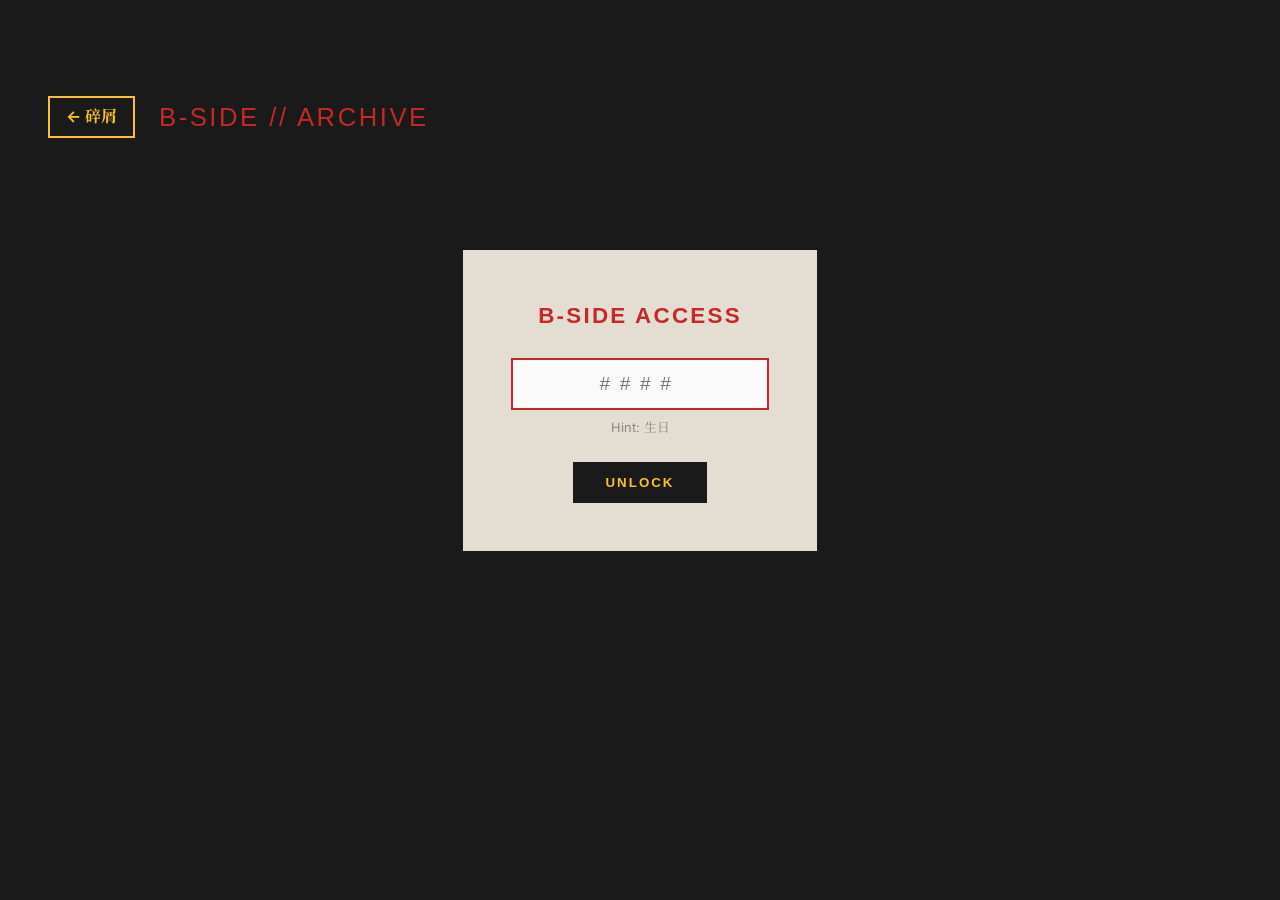
<file: pages/b-side.html>
<!DOCTYPE html>
<html lang="zh-CN">
<head>
  <meta charset="UTF-8">
  <meta name="viewport" content="width=device-width, initial-scale=1.0">
  <title>B-SIDE // 碎屑</title>
  <link rel="preconnect" href="https://fonts.googleapis.com">
  <link rel="preconnect" href="https://fonts.gstatic.com" crossorigin>
  <link href="https://fonts.googleapis.com/css2?family=Inter:wght@400;700;900&family=Noto+Serif+SC:wght@400;700&family=ZCOOL+XiaoWei&display=swap" rel="stylesheet">
  <link rel="stylesheet" href="../style.css">
  <style>
    .archive-page { background: var(--black); min-height: 100vh; padding: 6rem 3rem; }
    .archive-nav { display:flex; align-items:center; gap:1.5rem; margin-bottom:4rem; }
    .archive-nav-back { font-weight:700; border:2px solid var(--yellow); color:var(--yellow); padding:0.4rem 1rem; transition: all .2s; }
    .archive-nav-back:hover { background: var(--yellow); color: var(--black); }
    .archive-nav-title { font-family:'Archivo Black',sans-serif; font-size:1.6rem; color:var(--red); letter-spacing:0.1em; }
    .archive-bs-item { background: rgba(255,255,255,.05); padding: 1.5rem; border-left: 3px solid var(--yellow); margin-bottom: 1.5rem; }
    .archive-bs-date { font-size:.8rem; color:var(--yellow); display:block; margin-bottom:.5rem; }
    .archive-bs-item p { color: var(--white); line-height: 1.8; }
    .archive-empty { color:var(--gray); font-size:1.1rem; }
    .archive-bs-lock { display:flex; align-items:center; justify-content:center; min-height:40vh; }
    .archive-bs-lock-panel { background: var(--paper); padding: 3rem; border: 3px solid var(--black); text-align:center; max-width: 360px; width: 90%; }
    .archive-bs-lock-panel h3 { font-family:'Archivo Black',sans-serif; font-size:1.4rem; color:var(--red); margin-bottom:1.5rem; letter-spacing:.1em; }
    .archive-bs-lock-panel input { width:100%; padding:.8rem; font-size:1.2rem; text-align:center; letter-spacing:.5em; border:2px solid var(--black); background:var(--white); margin-bottom:.5rem; outline:none; }
    .archive-bs-lock-panel input:focus { border-color: var(--red); }
    .archive-bs-hint { font-size:.8rem; color:var(--gray); margin-bottom:1.5rem; }
    .archive-bs-lock-panel button { background: var(--black); color: var(--yellow); border:none; padding:.8rem 2rem; font-weight:700; letter-spacing:.15em; cursor:pointer; transition: background .2s; }
    .archive-bs-lock-panel button:hover { background: var(--red); color: var(--white); }
  </style>
</head>
<body>
  <div class="archive-page">
    <nav class="archive-nav"></nav>
    <div id="archive-content"></div>
  </div>
  <script src="../data.js"></script>
  <script src="archive.js"></script>
  <script>document.addEventListener('DOMContentLoaded', () => ArchiveApp.init('b-side'));</script>
</body>
</html>
</file>
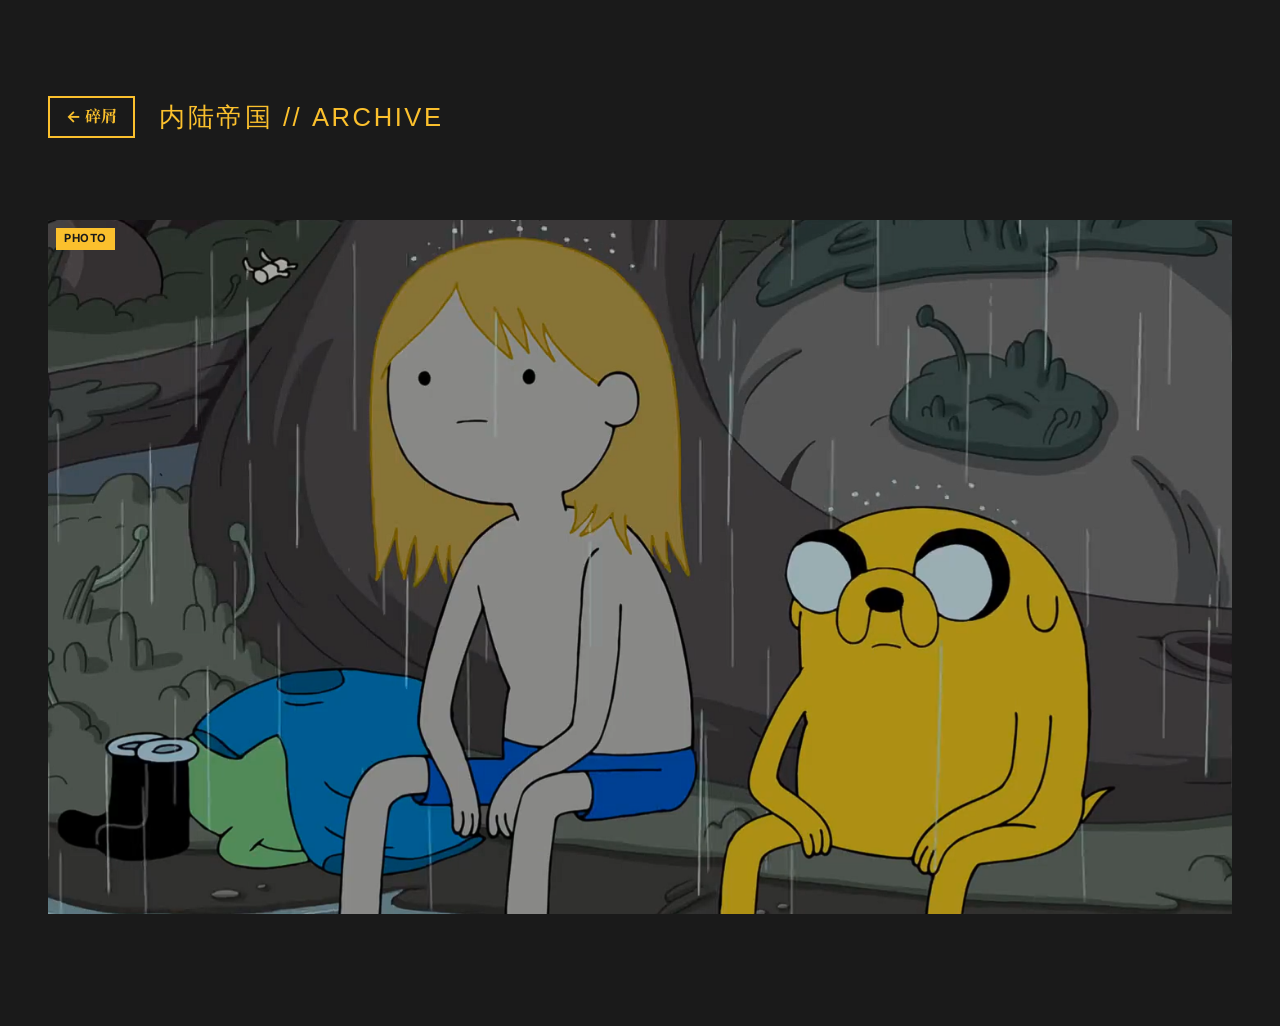
<file: pages/inland-empire.html>
<!DOCTYPE html>
<html lang="zh-CN">
<head>
  <meta charset="UTF-8">
  <meta name="viewport" content="width=device-width, initial-scale=1.0">
  <title>内陆帝国 // 碎屑</title>
  <link rel="preconnect" href="https://fonts.googleapis.com">
  <link rel="preconnect" href="https://fonts.gstatic.com" crossorigin>
  <link href="https://fonts.googleapis.com/css2?family=Inter:wght@400;700;900&family=Noto+Serif+SC:wght@400;700&family=ZCOOL+XiaoWei&display=swap" rel="stylesheet">
  <link rel="stylesheet" href="../style.css">
  <style>
    .archive-page { background: var(--black); min-height: 100vh; padding: 6rem 3rem; }
    .archive-nav { display:flex; align-items:center; gap:1.5rem; margin-bottom:4rem; }
    .archive-nav-back { font-weight:700; border:2px solid var(--yellow); color:var(--yellow); padding:0.4rem 1rem; transition: all .2s; }
    .archive-nav-back:hover { background: var(--yellow); color: var(--black); }
    .archive-nav-title { font-family:'Archivo Black',sans-serif; font-size:1.6rem; color:var(--yellow); letter-spacing:0.1em; }
    .archive-ie-grid { column-count: 4; column-gap: 1rem; }
    .archive-ie-item { break-inside: avoid; margin-bottom: 1rem; position: relative; overflow: hidden; background: var(--paper); }
    .archive-ie-item img { width: 100%; height: auto; display: block; max-width: 100%; }
    .archive-ie-category { position: absolute; top: .5rem; left: .5rem; background: var(--yellow); color: var(--black); font-size: .7rem; font-weight: 700; padding: 2px 8px; text-transform: uppercase; letter-spacing: .05em; }
    .archive-ie-caption { position: absolute; bottom: 0; left: 0; right: 0; padding: .75rem; background: linear-gradient(to top, rgba(26,26,26,0.9), transparent); color: var(--white); font-size: .85rem; transform: translateY(100%); transition: transform .3s; }
    .archive-ie-item:hover .archive-ie-caption { transform: translateY(0); }
    .archive-empty { color:var(--gray); font-size:1.1rem; }
    @media (max-width: 1024px) { .archive-ie-grid { column-count: 3; } }
    @media (max-width: 768px) { .archive-ie-grid { column-count: 2; } }
    @media (max-width: 480px) { .archive-ie-grid { column-count: 1; } }
  </style>
</head>
<body>
  <div class="archive-page">
    <nav class="archive-nav"></nav>
    <div class="archive-ie-grid" id="archive-content"></div>
  </div>
  <script src="../data.js"></script>
  <script src="archive.js"></script>
  <script>document.addEventListener('DOMContentLoaded', () => ArchiveApp.init('inland-empire'));</script>
</body>
</html>
</file>
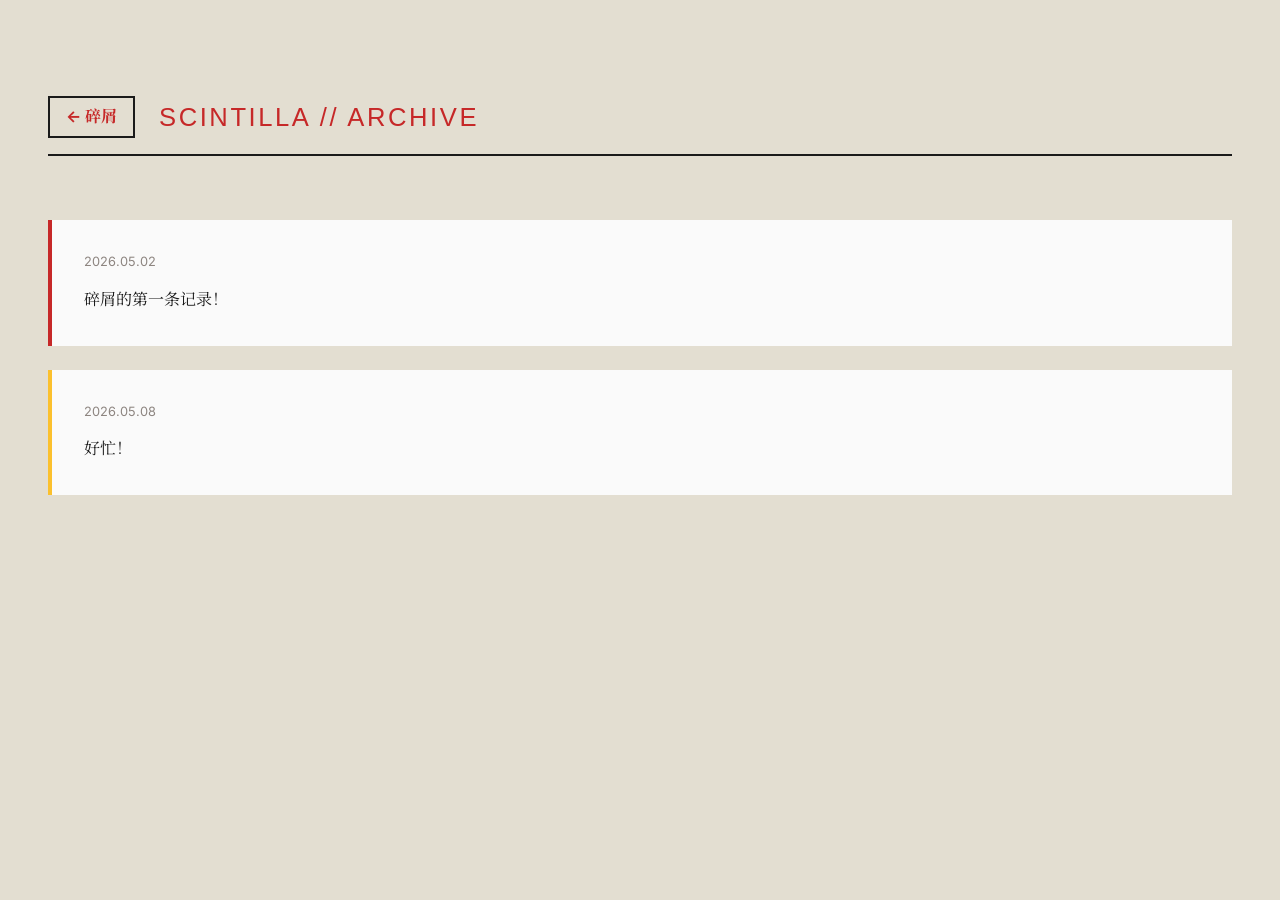
<file: pages/scintilla.html>
<!DOCTYPE html>
<html lang="zh-CN">
<head>
  <meta charset="UTF-8">
  <meta name="viewport" content="width=device-width, initial-scale=1.0">
  <title>SCINTILLA // 碎屑</title>
  <link rel="preconnect" href="https://fonts.googleapis.com">
  <link rel="preconnect" href="https://fonts.gstatic.com" crossorigin>
  <link href="https://fonts.googleapis.com/css2?family=Inter:wght@400;700;900&family=Noto+Serif+SC:wght@400;700&family=ZCOOL+XiaoWei&display=swap" rel="stylesheet">
  <link rel="stylesheet" href="../style.css">
  <style>
    .archive-page { background: var(--paper); min-height: 100vh; padding: 6rem 3rem; }
    .archive-nav { display:flex; align-items:center; gap:1.5rem; margin-bottom:4rem; }
    .archive-nav-back { font-weight:700; border:2px solid var(--black); padding:0.4rem 1rem; transition: all .2s; }
    .archive-nav-back:hover { background: var(--black); color: var(--yellow); }
    .archive-nav-title { font-family:'Archivo Black',sans-serif; font-size:1.6rem; color:var(--red); letter-spacing:0.1em; }
    .archive-sci-item { background: var(--white); padding:2rem; border-left:4px solid var(--red); margin-bottom:1.5rem; transition: transform .2s; }
    .archive-sci-item:hover { transform: translateY(-4px); box-shadow:0 10px 30px rgba(0,0,0,.08); }
    .archive-sci-item:nth-child(even) { border-left-color: var(--yellow); }
    .archive-sci-date { font-size:.8rem; color:var(--gray); display:block; margin-bottom:.75rem; }
    .archive-sci-text { font-size:1rem; line-height:1.8; color:var(--black); }
    .archive-sci-tag { display:inline-block; margin-top:1rem; font-size:.75rem; color:var(--red); border:1px solid var(--red); padding:2px 8px; text-transform:uppercase; letter-spacing:.1em; }
    .archive-empty { color:var(--gray); font-size:1.1rem; }
  </style>
</head>
<body>
  <div class="archive-page">
    <nav class="archive-nav"></nav>
    <div id="archive-content"></div>
  </div>
  <script src="../data.js"></script>
  <script src="archive.js"></script>
  <script>document.addEventListener('DOMContentLoaded', () => ArchiveApp.init('scintilla'));</script>
</body>
</html>
</file>
<file: style.css>
/* ========================================
   碎屑 - 构成主义风格个人博客 (重构版)
   ======================================== */

/* CSS Variables */
:root {
  --paper: #E3DED1;
  --red: #C62828;
  --black: #1A1A1A;
  --yellow: #FBC02D;
  --white: #FAFAFA;
  --gray: #8D8580;
  --grid-unit: 8px;

  /* 动画时间 */
  --transition-fast: 0.3s;
  --transition-medium: 0.6s;
  --transition-slow: 1.2s;
}

/* Reset & Base */
*, *::before, *::after {
  margin: 0;
  padding: 0;
  box-sizing: border-box;
}

html {
  scroll-behavior: smooth;
  font-size: 16px;
}

body {
  font-family: 'Inter', 'Noto Serif SC', serif;
  background-color: var(--paper);
  color: var(--black);
  line-height: 1.6;
  overflow-x: hidden;
}

a {
  text-decoration: none;
  color: inherit;
}

img {
  max-width: 100%;
  display: block;
}

/* ========================================
   SVG 定义
   ======================================== */
.svg-defs {
  position: absolute;
  width: 0;
  height: 0;
  overflow: hidden;
}

/* ========================================
   导航栏
   ======================================== */
.nav {
  position: fixed;
  top: 0;
  left: 0;
  right: 0;
  z-index: 1000;
  display: flex;
  align-items: center;
  justify-content: space-between;
  padding: 1rem 3rem;
  background: var(--black);
  box-shadow: 0 4px 30px rgba(0, 0, 0, 0.2);
  transition: transform 0.3s ease, background 0.3s ease;
}

.nav-scrolled {
  background: rgba(26, 26, 26, 0.95);
  backdrop-filter: blur(10px);
}

.nav-geo-line {
  position: absolute;
  background: var(--red);
}

.nav-geo-line-1 {
  top: 0;
  left: 0;
  width: 100%;
  height: 4px;
}

.nav-logo {
  font-family: 'Archivo Black', 'Noto Serif SC', serif;
  font-size: 1.8rem;
  color: var(--white);
  display: inline-block;
  position: relative;
  z-index: 2;
}

.nav-logo::after {
  content: '';
  position: absolute;
  bottom: -4px;
  left: 0;
  width: 100%;
  height: 3px;
  background: var(--yellow);
  transform: scaleX(0);
  transform-origin: left;
  transition: transform var(--transition-fast);
}

.nav-logo:hover::after {
  transform: scaleX(1);
}

.nav-links {
  display: flex;
  gap: 2.5rem;
  position: relative;
  z-index: 2;
}

.nav-link {
  color: var(--white);
  font-weight: 700;
  font-size: 0.9rem;
  letter-spacing: 0.1em;
  text-transform: uppercase;
  position: relative;
  padding: 0.5rem 0;
  transition: color var(--transition-fast);
}

.nav-link::before {
  content: '';
  position: absolute;
  top: 0;
  left: -10px;
  width: 3px;
  height: 0;
  background: var(--red);
  transition: height var(--transition-fast);
}

.nav-link:hover {
  color: var(--yellow);
}

.nav-link:hover::before {
  height: 100%;
}

.nav-geo-circle {
  position: absolute;
  right: 15%;
  top: 50%;
  transform: translateY(-50%);
  width: 60px;
  height: 60px;
  border-radius: 50%;
  border: 3px solid var(--red);
  opacity: 0.6;
  animation: pulse 3s ease-in-out infinite;
}

/* ========================================
   Hero 区域
   ======================================== */
.hero {
  position: relative;
  min-height: 100vh;
  display: flex;
  align-items: center;
  justify-content: center;
  overflow: hidden;
  padding-top: 60px;
}

.hero-grid-bg {
  position: absolute;
  inset: 0;
  background-image:
    linear-gradient(to right, rgba(26, 26, 26, 0.05) 1px, transparent 1px),
    linear-gradient(to bottom, rgba(26, 26, 26, 0.05) 1px, transparent 1px);
  background-size: 60px 60px;
  pointer-events: none;
}

/* 几何装饰 */
.geo-circle {
  position: absolute;
  border-radius: 50%;
  opacity: 0;
  transform: scale(0) translateY(50px);
  transition: none;
}

.geo-circle.visible {
  animation: geoFloatIn 1.2s cubic-bezier(0.34, 1.56, 0.64, 1) forwards;
}

.geo-circle-1 {
  width: clamp(200px, 30vw, 400px);
  height: clamp(200px, 30vw, 400px);
  background: var(--red);
  top: 15%;
  right: 10%;
  z-index: 1;
}

.geo-circle-2 {
  width: clamp(80px, 10vw, 150px);
  height: clamp(80px, 10vw, 150px);
  background: var(--yellow);
  bottom: 25%;
  left: 8%;
  z-index: 3;
}

.geo-rect {
  position: absolute;
  opacity: 0;
  transform: scale(0.8) rotate(var(--start-rot, 30deg)) translateY(30px);
  transition: none;
}

.geo-rect.visible {
  animation: geoRectIn 1s cubic-bezier(0.34, 1.2, 0.64, 1) forwards;
}

.geo-rect-1 {
  width: clamp(100px, 15vw, 200px);
  height: clamp(200px, 35vw, 450px);
  background: var(--yellow);
  top: 20%;
  left: 5%;
  transform: rotate(15deg);
  z-index: 2;
  --start-rot: 30deg;
}

.geo-rect-2 {
  width: clamp(80px, 12vw, 180px);
  height: clamp(120px, 20vw, 300px);
  background: var(--black);
  bottom: 15%;
  right: 15%;
  transform: rotate(-25deg);
  z-index: 2;
  --start-rot: -40deg;
}

/* SVG 几何线条 */
.geo-lines {
  position: absolute;
  inset: 0;
  width: 100%;
  height: 100%;
  pointer-events: none;
  z-index: 1;
  opacity: 0;
  transition: opacity 1s ease 0.5s;
}

.geo-lines.visible {
  opacity: 1;
}

.geo-line {
  stroke: var(--black);
  stroke-width: 1;
  stroke-dasharray: 200;
  stroke-dashoffset: 200;
  transition: stroke-dashoffset 1.5s ease-out;
}

.geo-lines.visible .geo-line-1 {
  stroke-dashoffset: 0;
  transition-delay: 0.6s;
}

.geo-lines.visible .geo-line-2 {
  stroke-dashoffset: 0;
  stroke: var(--red);
  stroke-width: 2;
  transition-delay: 0.9s;
}

.geo-lines.visible .geo-line-3 {
  stroke-dashoffset: 0;
  stroke: var(--yellow);
  stroke-width: 1.5;
  transition-delay: 1.2s;
}

/* 三角形装饰 */
.geo-triangle {
  position: absolute;
  bottom: 10%;
  right: 30%;
  width: 0;
  height: 0;
  border-left: 60px solid transparent;
  border-right: 60px solid transparent;
  border-bottom: 100px solid var(--red);
  opacity: 0;
  transform: translateY(50px) scale(0.5);
  transition: none;
  z-index: 4;
}

.geo-triangle.visible {
  animation: geoTriangleIn 0.8s cubic-bezier(0.34, 1.3, 0.64, 1) 1s forwards;
}

/* 十字装饰 */
.geo-cross {
  position: absolute;
  top: 30%;
  left: 25%;
  width: 40px;
  height: 40px;
  opacity: 0;
  transform: scale(0) rotate(-90deg);
  transition: none;
  z-index: 3;
}

.geo-cross.visible {
  animation: geoCrossIn 0.6s cubic-bezier(0.34, 1.56, 0.64, 1) 0.8s forwards;
}

.geo-cross::before,
.geo-cross::after {
  content: '';
  position: absolute;
  background: var(--black);
  top: 50%;
  left: 0;
  width: 100%;
  height: 3px;
}

.geo-cross::before {
  transform: translateY(-50%) rotate(0deg);
}

.geo-cross::after {
  transform: translateY(-50%) rotate(90deg);
}

/* Hero 内容 */
.hero-content {
  position: relative;
  z-index: 100;
  text-align: center;
}

.hero-title {
  font-family: 'ZCOOL XiaoWei', "Microsoft YaHei", sans-serif;
  font-size: clamp(6rem, 25vw, 18rem);
  font-weight: 900;
  line-height: 0.85;
  color: var(--black);
  position: relative;
  z-index: 50;
  opacity: 0;
  transform: translateY(40px);
  transition: opacity 1s ease, transform 1.2s cubic-bezier(0.2, 1, 0.3, 1);
  letter-spacing: -0.05em;
}

.hero-title.visible {
  opacity: 1;
  transform: translateY(0);
}

.hero-title-line {
  display: inline-block;
  position: relative;
  z-index: 60;
  transition: transform 0.5s ease;
}

/* 让两个字产生错落感 */
.hero-title-line:nth-child(1) {
  transform: translateY(-0.1em);
}

.hero-title-line:nth-child(2) {
  transform: translateY(0.1em);
  color: var(--red);
}

/* 标题背后的白色块 */
.hero-title::before {
  content: '';
  position: absolute;
  top: 50%;
  left: 50%;
  transform: translate(-50%, -50%) scaleX(0);
  width: 140%;
  height: 110%;
  background: #FFFFFF;
  z-index: -1;
  transition: transform 1.2s cubic-bezier(0.2, 1, 0.3, 1) 0.6s;
  box-shadow: 15px 15px 0px rgba(198, 40, 40, 0.2);
}

.hero-title.visible::before {
  transform: translate(-50%, -50%) scaleX(1);
}

.hero-subtitle {
  font-size: clamp(0.9rem, 1.5vw, 1.2rem);
  color: var(--black);
  margin-top: 3rem;
  font-weight: 700;
  text-transform: uppercase;
  letter-spacing: 0.5em;
  background: var(--yellow);
  display: inline-block;
  padding: 5px 20px;
  opacity: 0;
  transform: translateY(20px);
  transition: all 0.8s ease 1s;
}

.hero-subtitle.visible {
  opacity: 1;
  transform: translateY(0);
}

/* ========================================
   通用 Section 样式
   ======================================== */
.section {
  padding: 6rem 3rem;
  position: relative;
}

.section-header {
  display: flex;
  align-items: center;
  gap: 1.5rem;
  margin-bottom: 4rem;
  position: relative;
}

.section-number {
  font-family: 'Archivo Black', sans-serif;
  font-size: 3rem;
  color: var(--red);
  opacity: 0.3;
  line-height: 1;
}

.section-title {
  font-family: 'ZCOOL XiaoWei', 'Noto Serif SC', serif;
  font-size: clamp(2rem, 5vw, 3.5rem);
  font-weight: 400;
  position: relative;
}

.section-title::before {
  content: '';
  position: absolute;
  left: -15px;
  top: 50%;
  width: 8px;
  height: 8px;
  background: var(--red);
  border-radius: 50%;
  transform: translateY(-50%);
}

.section-line {
  flex: 1;
  height: 2px;
  background: linear-gradient(to right, var(--black), transparent);
}

/* 几何进入按钮 */
.geo-enter-btn {
  display: inline-flex;
  align-items: center;
  justify-content: center;
  width: 48px;
  height: 48px;
  background: var(--black);
  color: var(--yellow);
  font-size: 1.2rem;
  transform: rotate(0deg);
  transition: transform var(--transition-fast), background var(--transition-fast);
  flex-shrink: 0;
  border: 2px solid var(--black);
}

.geo-enter-btn:hover {
  background: var(--red);
  color: var(--white);
  transform: rotate(-5deg);
}

/* ========================================
   SCINTILLA
   ======================================== */
.scintilla-section {
  background: var(--paper);
}

.scintilla-grid {
  display: grid;
  grid-template-columns: repeat(auto-fit, minmax(300px, 1fr));
  gap: 2rem;
}

.scintilla-item {
  background: var(--white);
  padding: 2rem;
  position: relative;
  border-left: 4px solid var(--red);
  transition: all var(--transition-fast);
  opacity: 0;
  animation: diaryIn 0.8s ease-out forwards;
  cursor: pointer;
}

.scintilla-item:nth-child(even) {
  border-left-color: var(--yellow);
}

.scintilla-item:hover {
  transform: translateY(-5px);
  box-shadow: 0 10px 30px rgba(0, 0, 0, 0.1);
}

.scintilla-title {
  font-family: 'ZCOOL XiaoWei', 'Noto Serif SC', serif;
  font-size: 1.2rem;
  color: var(--black);
  margin-bottom: 0.5rem;
}

.scintilla-date {
  font-size: 0.8rem;
  color: var(--gray);
  margin-bottom: 0.5rem;
  display: block;
}

.scintilla-text {
  font-size: 1rem;
  line-height: 1.8;
  color: var(--black);
}

.scintilla-tag {
  display: inline-block;
  margin-top: 1rem;
  font-size: 0.75rem;
  color: var(--red);
  border: 1px solid var(--red);
  padding: 2px 8px;
  text-transform: uppercase;
  letter-spacing: 0.1em;
}

.scintilla-item:nth-child(even) .scintilla-tag {
  color: var(--yellow);
  border-color: var(--yellow);
}

.scintilla-geo-accent {
  position: absolute;
  top: 0;
  right: 0;
  width: 40px;
  height: 40px;
  background: var(--red);
  clip-path: polygon(100% 0, 0 0, 100% 100%);
  opacity: 0.1;
}

.scintilla-item:nth-child(even) .scintilla-geo-accent {
  background: var(--yellow);
}

/* ========================================
   内陆帝国
   ======================================== */
.inland-empire-section {
  background: var(--black);
  padding: 6rem 3rem;
}

.inland-empire-section .section-title {
  color: var(--white);
}

.inland-empire-section .section-number {
  color: var(--yellow);
}

.inland-empire-section .geo-enter-btn {
  background: var(--yellow);
  color: var(--black);
  border-color: var(--yellow);
}

.inland-empire-section .geo-enter-btn:hover {
  background: var(--red);
  color: var(--white);
  border-color: var(--red);
}

/* 多列瀑布流：图片比例完全自适应 */
.inland-empire-grid {
  column-count: 4;
  column-gap: 1rem;
}

.ie-item {
  break-inside: avoid;
  margin-bottom: 1rem;
  position: relative;
  overflow: hidden;
  background: var(--paper);
  transform: rotate(0deg);
  transition: transform var(--transition-fast);
  cursor: pointer;
}

.ie-item:hover {
  transform: scale(1.02);
  z-index: 10;
}

.ie-item img {
  width: 100%;
  height: auto;
  display: block;
  max-width: 100%;
}

.ie-caption {
  position: absolute;
  bottom: 0;
  left: 0;
  right: 0;
  padding: 0.75rem;
  background: linear-gradient(to top, rgba(26, 26, 26, 0.9), transparent);
  color: var(--white);
  font-size: 0.85rem;
  transform: translateY(100%);
  transition: transform var(--transition-fast);
}

.ie-item:hover .ie-caption {
  transform: translateY(0);
}

.ie-item {
  cursor: pointer;
}

.ie-overlay {
  position: absolute;
  inset: 0;
  background: rgba(26,26,26,0.75);
  display: flex;
  flex-direction: column;
  align-items: center;
  justify-content: center;
  gap: 0.5rem;
  padding: 1rem;
}

.ie-category {
  position: absolute;
  top: 0.5rem;
  left: 0.5rem;
  background: var(--yellow);
  color: var(--black);
  font-size: 0.7rem;
  font-weight: 700;
  padding: 2px 8px;
  text-transform: uppercase;
  letter-spacing: 0.05em;
}

/* ========================================
   万有引力之虹
   ======================================== */
.gravity-rainbow-section {
  background: var(--paper);
  position: relative;
  overflow: hidden;
}

.gravity-rainbow-section::before {
  content: '';
  position: absolute;
  top: 0;
  right: 0;
  width: 40%;
  height: 100%;
  background: var(--yellow);
  opacity: 0.1;
  clip-path: polygon(30% 0, 100% 0, 100% 100%, 0 100%);
  pointer-events: none;
}

.gravity-rainbow-container {
  display: grid;
  grid-template-columns: repeat(auto-fit, minmax(350px, 1fr));
  gap: 3rem;
  position: relative;
  z-index: 1;
}

.gr-item {
  background: var(--white);
  padding: 2.5rem;
  position: relative;
  cursor: pointer;
  border-top: 4px solid var(--black);
  transition: all var(--transition-fast);
}

.gr-item:hover {
  transform: translateY(-8px);
  box-shadow: 0 15px 40px rgba(0, 0, 0, 0.15);
}

.gr-geo-decor {
  position: absolute;
  top: 0;
  right: 0;
  width: 80px;
  height: 80px;
  background: var(--red);
  clip-path: polygon(100% 0, 0 0, 100% 100%);
}

.gr-date {
  font-size: 0.8rem;
  color: var(--gray);
  margin-bottom: 0.5rem;
  display: block;
}

.gr-title {
  font-family: 'ZCOOL XiaoWei', 'Noto Serif SC', serif;
  font-size: 1.5rem;
  margin-bottom: 1.5rem;
  position: relative;
}

.gr-md-preview {
  font-size: 0.95rem;
  line-height: 1.8;
  color: var(--gray);
}

.gr-item {
  cursor: pointer;
}

.gr-md-body {
  margin-top: 1rem;
  padding-top: 1rem;
  border-top: 2px solid var(--paper);
}

.gr-md-full {
  font-size: 0.95rem;
  line-height: 1.8;
  color: var(--black);
}

.gr-md-full h1,
.gr-md-full h2,
.gr-md-full h3 {
  color: var(--black);
  margin: 1.2rem 0 0.6rem;
}

.gr-md-full p {
  margin-bottom: 0.8rem;
}

.gr-md-content h1,
.gr-md-content h2,
.gr-md-content h3 {
  color: var(--black);
  margin: 1.2rem 0 0.6rem;
}

.gr-md-content p {
  margin-bottom: 0.8rem;
}

.gr-tags {
  margin-top: 1rem;
  display: flex;
  flex-wrap: wrap;
  gap: 0.5rem;
}

.gr-tag {
  font-size: 0.75rem;
  background: var(--paper);
  color: var(--black);
  padding: 2px 8px;
  border: 1px solid var(--black);
}

/* ========================================
   宣言区（原台词区）
   ======================================== */
.manifesto-section {
  background: var(--black);
  color: var(--white);
  position: relative;
  overflow: hidden;
  padding: 8rem 3rem;
  min-height: 60vh;
  display: flex;
  align-items: center;
  justify-content: center;
}

.manifesto-bg-geo {
  position: absolute;
  inset: 0;
  background:
    radial-gradient(circle at 20% 30%, var(--red) 0%, transparent 30%),
    radial-gradient(circle at 80% 70%, var(--yellow) 0%, transparent 25%);
  opacity: 0.1;
  animation: bgFloat 20s ease-in-out infinite;
  pointer-events: none;
}

.manifesto-quote {
  position: relative;
  z-index: 1;
  max-width: 900px;
  margin: 0 auto;
  text-align: center;
  padding: 2rem;
  background: rgba(198, 40, 40, 0.08);
  border: 2px solid rgba(251, 192, 45, 0.2);
}

.manifesto-quote p {
  font-family: 'Noto Serif SC', serif;
  font-size: clamp(1.5rem, 4vw, 2.5rem);
  line-height: 1.8;
  color: var(--white);
  letter-spacing: 0.02em;
}

/* ========================================
   B-side 隐秘入口
   ======================================== */
.bside-trigger {
  position: absolute;
  bottom: 140px;
  right: 8%;
  z-index: 998;
  cursor: pointer;
  width: 24px;
  height: 24px;
}

.bside-shape {
  width: 100%;
  height: 100%;
  background: var(--red);
  animation: bsideEnter 0.8s ease-out forwards, bsideBlink 2.2s ease-in-out infinite 0.8s;
}

@keyframes bsideEnter {
  from {
    opacity: 0;
    transform: translateY(20px) scale(0.6);
  }
  to {
    opacity: 1;
    transform: none;
  }
}

@keyframes bsideBlink {
  0%, 100% {
    opacity: 0.35;
    box-shadow: 0 0 0 transparent;
  }
  50% {
    opacity: 1;
    box-shadow: 0 0 14px 2px var(--red);
  }
}

/* B-side 弹窗 */
.bside-modal {
  position: fixed;
  inset: 0;
  background: rgba(26, 26, 26, 0.85);
  z-index: 2000;
  display: none;
  align-items: center;
  justify-content: center;
  backdrop-filter: blur(4px);
}

.bside-modal.active {
  display: flex;
}

.bside-panel {
  background: var(--paper);
  padding: 3rem;
  position: relative;
  border: 3px solid var(--black);
  max-width: 360px;
  width: 90%;
  text-align: center;
}

.bside-close {
  position: absolute;
  top: 1rem;
  right: 1rem;
  background: none;
  border: none;
  font-size: 1.2rem;
  cursor: pointer;
  color: var(--black);
}

.bside-hint {
  font-family: 'Archivo Black', sans-serif;
  font-size: 1.4rem;
  margin-bottom: 1.5rem;
  color: var(--red);
  letter-spacing: 0.1em;
}

.bside-input {
  width: 100%;
  padding: 0.8rem;
  font-size: 1.2rem;
  text-align: center;
  letter-spacing: 0.5em;
  border: 2px solid var(--black);
  background: var(--white);
  color: var(--black);
  margin-bottom: 0.5rem;
  outline: none;
}

.bside-input:focus {
  border-color: var(--red);
}

.bside-hint-small {
  font-size: 0.8rem;
  color: var(--gray);
  margin-bottom: 1.5rem;
}

.bside-submit {
  background: var(--black);
  color: var(--yellow);
  border: none;
  padding: 0.8rem 2rem;
  font-weight: 700;
  letter-spacing: 0.15em;
  cursor: pointer;
  transition: background var(--transition-fast);
}

.bside-submit:hover {
  background: var(--red);
  color: var(--white);
}

/* B-side 解锁后展示 */
.bside-reveal {
  display: none;
  padding: 4rem 3rem;
  background: var(--black);
  color: var(--white);
  position: relative;
}

.bside-reveal.active {
  display: block;
}

.bside-reveal-inner {
  max-width: 800px;
  margin: 0 auto;
}

.bside-reveal-title {
  font-family: 'Archivo Black', sans-serif;
  font-size: 2rem;
  color: var(--red);
  margin-bottom: 2rem;
  letter-spacing: 0.1em;
}

.bside-list {
  display: grid;
  gap: 1.5rem;
}

.bside-entry {
  background: rgba(255,255,255,0.05);
  padding: 1.5rem;
  border-left: 3px solid var(--yellow);
}

.bside-entry-date {
  font-size: 0.8rem;
  color: var(--yellow);
  margin-bottom: 0.5rem;
  display: block;
}

.bside-archive-link {
  display: inline-block;
  margin-top: 2rem;
  color: var(--yellow);
  border: 2px solid var(--yellow);
  padding: 0.5rem 1.2rem;
  font-weight: 700;
  transition: all var(--transition-fast);
}

.bside-archive-link:hover {
  background: var(--yellow);
  color: var(--black);
}

/* ========================================
   午夜电台 BGM 播放器
   ======================================== */
.bgm-player {
  position: fixed;
  bottom: 1.5rem;
  left: 1.5rem;
  z-index: 999;
  display: flex;
  align-items: center;
  gap: 0.6rem;
  background: var(--black);
  padding: 0.6rem 1rem;
  border: 2px solid var(--yellow);
  animation: bgmEnter 0.6s ease-out both;
}

@keyframes bgmEnter {
  from { opacity: 0; transform: translateY(12px); }
  to   { opacity: 1; transform: none; }
}

.bgm-toggle {
  width: 36px;
  height: 36px;
  background: var(--yellow);
  border: none;
  color: var(--black);
  font-size: 1rem;
  cursor: pointer;
  display: flex;
  align-items: center;
  justify-content: center;
  flex-shrink: 0;
  transition: background var(--transition-fast);
}

.bgm-toggle:hover {
  background: var(--red);
  color: var(--white);
}

.bgm-volume {
  -webkit-appearance: none;
  appearance: none;
  width: 80px;
  height: 4px;
  background: rgba(251, 192, 45, 0.3);
  outline: none;
  cursor: pointer;
}

.bgm-volume::-webkit-slider-thumb {
  -webkit-appearance: none;
  appearance: none;
  width: 12px;
  height: 12px;
  background: var(--yellow);
  border: 2px solid var(--black);
  cursor: pointer;
}

.bgm-volume::-moz-range-thumb {
  width: 12px;
  height: 12px;
  background: var(--yellow);
  border: 2px solid var(--black);
  cursor: pointer;
}

.bgm-label {
  color: var(--white);
  font-size: 0.75rem;
  letter-spacing: 0.05em;
  white-space: nowrap;
  font-family: 'Inter', sans-serif;
}

/* ========================================
   管理员模式
   ======================================== */
.admin-fab {
  display: none;
  position: fixed;
  bottom: 1.5rem;
  right: 1.5rem;
  z-index: 1500;
  width: 56px;
  height: 56px;
  background: var(--red);
  color: var(--white);
  font-size: 2rem;
  align-items: center;
  justify-content: center;
  cursor: pointer;
  border: 3px solid var(--white);
  transition: transform var(--transition-fast);
}

.admin-fab:hover {
  transform: rotate(90deg) scale(1.1);
}

.admin-modal {
  position: fixed;
  inset: 0;
  background: rgba(26, 26, 26, 0.9);
  z-index: 2000;
  display: none;
  align-items: center;
  justify-content: center;
  backdrop-filter: blur(6px);
  padding: 2rem;
}

.admin-modal.active {
  display: flex;
}

.admin-panel {
  background: var(--paper);
  border: 3px solid var(--black);
  max-width: 720px;
  width: 100%;
  max-height: 90vh;
  overflow-y: auto;
  padding: 2rem;
  position: relative;
}

.admin-close {
  position: absolute;
  top: 1rem;
  right: 1rem;
  background: none;
  border: none;
  font-size: 1.2rem;
  cursor: pointer;
  color: var(--black);
}

.admin-title {
  font-family: 'Archivo Black', sans-serif;
  font-size: 1.2rem;
  color: var(--red);
  margin-bottom: 1.5rem;
  letter-spacing: 0.1em;
}

.admin-tabs {
  display: flex;
  gap: 0.5rem;
  margin-bottom: 1.5rem;
  flex-wrap: wrap;
}

.admin-tab {
  background: var(--black);
  color: var(--white);
  border: none;
  padding: 0.5rem 1rem;
  font-size: 0.85rem;
  cursor: pointer;
  transition: background var(--transition-fast);
}

.admin-tab.active,
.admin-tab:hover {
  background: var(--red);
}

.admin-tab-bside {
  animation: bsideTabBlink 2.5s ease-in-out infinite;
}

.admin-tab-bside:hover,
.admin-tab-bside.active {
  animation: none;
  background: var(--red);
}

@keyframes bsideTabBlink {
  0%, 100% {
    opacity: 0.45;
    box-shadow: 0 0 0 transparent;
  }
  50% {
    opacity: 1;
    box-shadow: 0 0 12px 2px rgba(198, 40, 40, 0.6);
  }
}

.admin-forms {
  margin-bottom: 1.5rem;
}

.admin-form {
  display: none;
  flex-direction: column;
  gap: 0.75rem;
}

.admin-form.active {
  display: flex;
}

.admin-input,
.admin-textarea,
.admin-select {
  padding: 0.6rem;
  border: 2px solid var(--black);
  background: var(--white);
  font-family: inherit;
  font-size: 0.9rem;
  outline: none;
}

.admin-input:focus,
.admin-textarea:focus,
.admin-select:focus {
  border-color: var(--red);
}

.admin-textarea {
  min-height: 120px;
  resize: vertical;
}

.admin-submit {
  background: var(--black);
  color: var(--yellow);
  border: none;
  padding: 0.7rem 1.5rem;
  font-weight: 700;
  cursor: pointer;
  align-self: flex-start;
  transition: background var(--transition-fast);
}

.admin-submit:hover {
  background: var(--red);
  color: var(--white);
}

.admin-list {
  border-top: 2px solid var(--black);
  padding-top: 1rem;
}

.admin-list-title {
  font-size: 0.9rem;
  font-weight: 700;
  margin-bottom: 0.75rem;
}

.admin-list-item {
  display: flex;
  justify-content: space-between;
  align-items: center;
  padding: 0.5rem 0;
  border-bottom: 1px solid rgba(26,26,26,0.15);
  font-size: 0.85rem;
}

.admin-list-item button {
  background: none;
  border: 1px solid var(--red);
  color: var(--red);
  padding: 2px 10px;
  font-size: 0.75rem;
  cursor: pointer;
  transition: all var(--transition-fast);
}

.admin-list-item button:hover {
  background: var(--red);
  color: var(--white);
}

/* ========================================
   归档页样式（SPA 内置）
   ======================================== */
.archive-page {
  min-height: 100vh;
  padding: 6rem 3rem 3rem;
  background: var(--paper);
}

.archive-page-dark {
  background: var(--black);
  color: var(--white);
}

.archive-nav {
  display: flex;
  align-items: center;
  gap: 1rem;
  margin-bottom: 3rem;
  padding-bottom: 1rem;
  border-bottom: 2px solid var(--black);
}

.archive-page-dark .archive-nav {
  border-bottom-color: var(--yellow);
}

.archive-nav-back {
  font-weight: 700;
  color: var(--red);
  transition: color var(--transition-fast);
}

.archive-nav-back:hover {
  color: var(--yellow);
}

.archive-nav-title {
  font-family: 'Archivo Black', sans-serif;
  font-size: 1.2rem;
  letter-spacing: 0.1em;
}

.archive-empty {
  color: var(--gray);
  font-size: 1.1rem;
}

/* 归档页 SCINTILLA - 按日期分组 */
.archive-date-group {
  margin-bottom: 2.5rem;
}

.archive-date-heading {
  font-family: 'Archivo Black', sans-serif;
  font-size: 0.85rem;
  color: var(--red);
  text-transform: uppercase;
  letter-spacing: 0.15em;
  border-bottom: 2px solid var(--black);
  padding-bottom: 0.5rem;
  margin-bottom: 1rem;
}

.archive-page-dark .archive-date-heading {
  color: var(--yellow);
  border-bottom-color: var(--yellow);
}

.archive-sci-list {
  display: flex;
  flex-direction: column;
  gap: 1rem;
}

.archive-sci-item {
  background: var(--white);
  padding: 1.5rem;
  border-left: 4px solid var(--red);
  position: relative;
  transition: transform var(--transition-fast);
  cursor: pointer;
}

.archive-sci-item:hover {
  transform: translateY(-4px);
  box-shadow: 0 10px 30px rgba(0, 0, 0, 0.08);
}

.archive-sci-item:nth-child(even) {
  border-left-color: var(--yellow);
}

.archive-sci-date {
  font-size: 0.75rem;
  color: var(--gray);
  margin-bottom: 0.5rem;
  display: block;
}

.archive-sci-text {
  font-size: 1rem;
  line-height: 1.8;
}

.archive-sci-tag {
  display: inline-block;
  margin-top: 0.75rem;
  font-size: 0.75rem;
  color: var(--red);
  border: 1px solid var(--red);
  padding: 2px 8px;
  text-transform: uppercase;
  letter-spacing: 0.1em;
}

.archive-sci-item:nth-child(even) .archive-sci-tag {
  color: var(--yellow);
  border-color: var(--yellow);
}

/* 归档页 inland-empire - 按日期分组 */
.archive-ie-grid {
  display: flex;
  flex-direction: column;
  gap: 2.5rem;
}

.archive-ie-date-group {
  display: grid;
  grid-template-columns: repeat(4, 1fr);
  gap: 1rem;
}

.archive-ie-item {
  break-inside: avoid;
  margin-bottom: 0;
  position: relative;
  overflow: hidden;
  background: var(--white);
  cursor: pointer;
  transition: transform var(--transition-fast);
}

.archive-ie-item:hover {
  transform: scale(1.02);
}

.archive-ie-item img {
  width: 100%;
  height: auto;
  display: block;
}

.archive-ie-category {
  position: absolute;
  top: 0.5rem;
  left: 0.5rem;
  background: var(--yellow);
  color: var(--black);
  font-size: 0.7rem;
  font-weight: 700;
  padding: 2px 8px;
  text-transform: uppercase;
}

.archive-ie-caption {
  position: absolute;
  bottom: 0;
  left: 0;
  right: 0;
  padding: 0.75rem;
  background: linear-gradient(to top, rgba(26,26,26,0.9), transparent);
  color: var(--white);
  font-size: 0.85rem;
  transform: translateY(100%);
  transition: transform var(--transition-fast);
}

.archive-ie-item:hover .archive-ie-caption {
  transform: translateY(0);
}

@media (max-width: 1024px) { .archive-ie-date-group { grid-template-columns: repeat(3, 1fr); } }
@media (max-width: 768px) { .archive-ie-date-group { grid-template-columns: repeat(2, 1fr); } }
@media (max-width: 480px) { .archive-ie-date-group { grid-template-columns: 1fr; } }

/* 归档页 gravity-rainbow - 按日期分组 */
.archive-gr-list {
  display: flex;
  flex-direction: column;
  gap: 2.5rem;
  max-width: 900px;
}

.archive-gr-item {
  background: var(--white);
  padding: 2rem;
  border-top: 4px solid var(--black);
  position: relative;
  cursor: pointer;
  transition: transform var(--transition-fast);
}

.archive-gr-item:hover {
  transform: translateY(-4px);
}

.archive-gr-date {
  font-size: 0.75rem;
  color: var(--gray);
  margin-bottom: 0.5rem;
  display: block;
}

.archive-gr-title {
  font-family: 'ZCOOL XiaoWei', 'Noto Serif SC', serif;
  font-size: 1.5rem;
  margin-bottom: 0.75rem;
}

.archive-gr-tags {
  margin-bottom: 0.75rem;
  display: flex;
  flex-wrap: wrap;
  gap: 0.5rem;
}

.archive-gr-tag {
  font-size: 0.75rem;
  background: var(--paper);
  color: var(--black);
  padding: 2px 8px;
  border: 1px solid var(--black);
}

.archive-gr-md {
  font-size: 0.95rem;
  line-height: 1.8;
  color: var(--black);
}

.archive-gr-md h1,
.archive-gr-md h2,
.archive-gr-md h3 {
  color: var(--black);
  margin: 1.2rem 0 0.6rem;
}

.archive-gr-md p {
  margin-bottom: 0.8rem;
}

.archive-gr-md pre {
  background: var(--black);
  color: var(--white);
  padding: 1rem;
  overflow-x: auto;
  font-size: 0.85rem;
}

.archive-gr-md code {
  background: rgba(26,26,26,0.08);
  padding: 2px 5px;
  font-family: 'Courier New', monospace;
}

/* 归档页 B-side - 按日期分组 */
.archive-bs-list {
  display: flex;
  flex-direction: column;
  gap: 1rem;
}

.archive-bs-item {
  background: rgba(255,255,255,0.05);
  padding: 1.5rem;
  border-left: 3px solid var(--yellow);
  cursor: pointer;
  transition: transform var(--transition-fast);
}

.archive-bs-item:hover {
  transform: translateX(4px);
}

.archive-bs-item p {
  color: var(--white);
  line-height: 1.8;
}

.archive-bs-date {
  font-size: 0.75rem;
  color: var(--yellow);
  margin-bottom: 0.5rem;
  display: block;
}

.archive-bs-lock {
  display: flex;
  align-items: center;
  justify-content: center;
  min-height: 40vh;
}

.archive-bs-lock-panel {
  background: var(--paper);
  padding: 3rem;
  border: 3px solid var(--black);
  text-align: center;
  max-width: 360px;
  width: 90%;
}

.archive-bs-lock-panel h3 {
  font-family: 'Archivo Black', sans-serif;
  color: var(--red);
  margin-bottom: 1.5rem;
  letter-spacing: 0.1em;
}

.archive-bs-lock-panel input {
  width: 100%;
  padding: 0.8rem;
  font-size: 1.2rem;
  text-align: center;
  letter-spacing: 0.5em;
  border: 2px solid var(--black);
  background: var(--white);
  margin-bottom: 0.5rem;
  outline: none;
}

.archive-bs-lock-panel input:focus {
  border-color: var(--red);
}

.archive-bs-hint {
  font-size: 0.8rem;
  color: var(--gray);
  margin-bottom: 1.5rem;
}

.archive-bs-lock-panel button {
  background: var(--black);
  color: var(--yellow);
  border: none;
  padding: 0.8rem 2rem;
  font-weight: 700;
  letter-spacing: 0.15em;
  cursor: pointer;
}

.archive-bs-lock-panel button:hover {
  background: var(--red);
  color: var(--white);
}

/* ========================================
   页脚
   ======================================== */
.footer {
  background: var(--red);
  color: var(--white);
  padding: 4rem 3rem;
  position: relative;
  overflow: hidden;
}

.footer-geo-line {
  position: absolute;
  top: 0;
  left: 0;
  right: 0;
  height: 4px;
  background: var(--yellow);
}

.footer-content {
  max-width: 800px;
  margin: 0 auto;
  text-align: center;
  position: relative;
  z-index: 1;
}

.footer-title {
  font-family: 'ZCOOL XiaoWei', 'Noto Serif SC', serif;
  font-size: 3rem;
  margin-bottom: 0.5rem;
}

.footer-links {
  display: flex;
  justify-content: center;
  gap: 1rem;
  margin-bottom: 2rem;
}

.footer-link {
  font-weight: 700;
  padding: 0.5rem 1rem;
  border: 2px solid var(--white);
  transition: all var(--transition-fast);
}

.footer-link:hover {
  background: var(--white);
  color: var(--red);
}

.footer-divider {
  display: none;
}

.footer-copy {
  font-size: 0.8rem;
  opacity: 0.6;
}

/* ========================================
   动画定义
   ======================================== */

/* 几何圆形弹性进入 */
@keyframes geoFloatIn {
  0% {
    opacity: 0;
    transform: scale(0) translateY(80px);
  }
  50% {
    opacity: 1;
    transform: scale(1.15) translateY(-15px);
  }
  75% {
    transform: scale(0.95) translateY(5px);
  }
  100% {
    opacity: 1;
    transform: scale(1) translateY(0);
  }
}

/* 几何矩形弹性进入 */
@keyframes geoRectIn {
  0% {
    opacity: 0;
    transform: scale(0.7) rotate(25deg) translateY(40px);
  }
  60% {
    opacity: 1;
    transform: scale(1.05) rotate(-3deg) translateY(-8px);
  }
  80% {
    transform: scale(0.98) rotate(2deg) translateY(3px);
  }
  100% {
    opacity: 1;
    transform: scale(1) rotate(0deg) translateY(0);
  }
}

/* 三角形弹性进入 */
@keyframes geoTriangleIn {
  0% {
    opacity: 0;
    transform: translateY(60px) scale(0.3);
  }
  60% {
    opacity: 0.9;
    transform: translateY(-12px) scale(1.1);
  }
  100% {
    opacity: 0.8;
    transform: translateY(0) scale(1);
  }
}

/* 十字弹性进入 */
@keyframes geoCrossIn {
  0% {
    opacity: 0;
    transform: scale(0) rotate(-180deg);
  }
  50% {
    opacity: 1;
    transform: scale(1.3) rotate(10deg);
  }
  100% {
    opacity: 1;
    transform: scale(1) rotate(0deg);
  }
}

/* 日记卡片进入 - 更柔和的弹性效果 */
@keyframes diaryIn {
  0% {
    opacity: 0;
    transform: translateY(50px) rotate(-3deg);
  }
  60% {
    opacity: 1;
    transform: translateY(-10px) rotate(1deg);
  }
  80% {
    transform: translateY(5px) rotate(-0.5deg);
  }
  100% {
    opacity: 1;
    transform: translateY(0) rotate(0deg);
  }
}

/* 淡入动画 */
@keyframes fadeIn {
  from {
    opacity: 0;
    transform: translateY(20px);
  }
  to {
    opacity: 1;
    transform: translateY(0);
  }
}

/* 脉冲动画 */
@keyframes pulse {
  0%, 100% {
    transform: translateY(-50%) scale(1);
    opacity: 0.6;
  }
  50% {
    transform: translateY(-50%) scale(1.1);
    opacity: 0.3;
  }
}

/* 背景浮动 */
@keyframes bgFloat {
  0%, 100% {
    transform: translate(0, 0) rotate(0deg);
  }
  25% {
    transform: translate(2%, 2%) rotate(1deg);
  }
  50% {
    transform: translate(0, 4%) rotate(0deg);
  }
  75% {
    transform: translate(-2%, 2%) rotate(-1deg);
  }
}

/* 悬停时的轻微浮动 */
@keyframes gentleFloat {
  0%, 100% {
    transform: translateY(0) rotate(0deg);
  }
  50% {
    transform: translateY(-6px) rotate(0.5deg);
  }
}

/* 悬停时几何元素轻微弹跳 */
@keyframes geoBounce {
  0%, 100% {
    transform: translateY(0) scale(1);
  }
  50% {
    transform: translateY(-10px) scale(1.02);
  }
}

/* ========================================
   响应式设计
   ======================================== */

/* Tablet */
@media (max-width: 1024px) {
  .nav {
    padding: 1rem 1.5rem;
  }

  .nav-logo {
    font-size: 1.4rem;
  }

  .nav-links {
    gap: 1.5rem;
  }

  .nav-geo-circle {
    display: none;
  }

  .hero-vertical-text {
    display: none;
  }

  .inland-empire-grid {
    column-count: 3;
  }

  .archive-ie-grid {
    column-count: 3;
  }
}

/* Mobile */
@media (max-width: 768px) {
  .nav {
    flex-direction: column;
    gap: 1rem;
    padding: 1rem;
  }

  .nav-links {
    gap: 1rem;
  }

  .nav-link {
    font-size: 0.8rem;
  }

  .section {
    padding: 4rem 1.5rem;
  }

  .hero {
    min-height: 80vh;
  }

  .geo-circle-1 {
    width: 150px;
    height: 150px;
    top: 10%;
    right: 5%;
  }

  .geo-rect-1 {
    width: 80px;
    height: 200px;
    left: 2%;
  }

  .geo-rect-2 {
    width: 60px;
    height: 150px;
  }

  .geo-triangle {
    border-left-width: 40px;
    border-right-width: 40px;
    border-bottom-width: 70px;
  }

  .scintilla-grid {
    grid-template-columns: 1fr;
  }

  .inland-empire-grid {
    column-count: 2;
  }

  .gravity-rainbow-container {
    grid-template-columns: 1fr;
  }

  .archive-ie-grid {
    column-count: 2;
  }

  .footer-links {
    flex-direction: column;
    gap: 0.5rem;
  }

  .bgm-player {
    bottom: 1rem;
    left: 1rem;
    padding: 0.5rem 0.75rem;
  }

  .bgm-label {
    display: none;
  }
}

/* Small Mobile */
@media (max-width: 480px) {
  .nav {
    position: relative;
  }

  .hero {
    padding-top: 120px;
  }

  .hero-title {
    font-size: 4rem;
  }

  .section-number {
    font-size: 2rem;
  }

  .section-title {
    font-size: 1.8rem;
  }

  .inland-empire-grid {
    column-count: 1;
  }

  .archive-ie-grid {
    column-count: 1;
  }
}

/* ========================================
   滚动条美化
   ======================================== */
::-webkit-scrollbar {
  width: 8px;
}

::-webkit-scrollbar-track {
  background: var(--paper);
}

::-webkit-scrollbar-thumb {
  background: var(--black);
  border-radius: 4px;
}

::-webkit-scrollbar-thumb:hover {
  background: var(--red);
}

/* ========================================
   选中文字样式
   ======================================== */
::selection {
  background: var(--red);
  color: var(--white);
}
</file>
